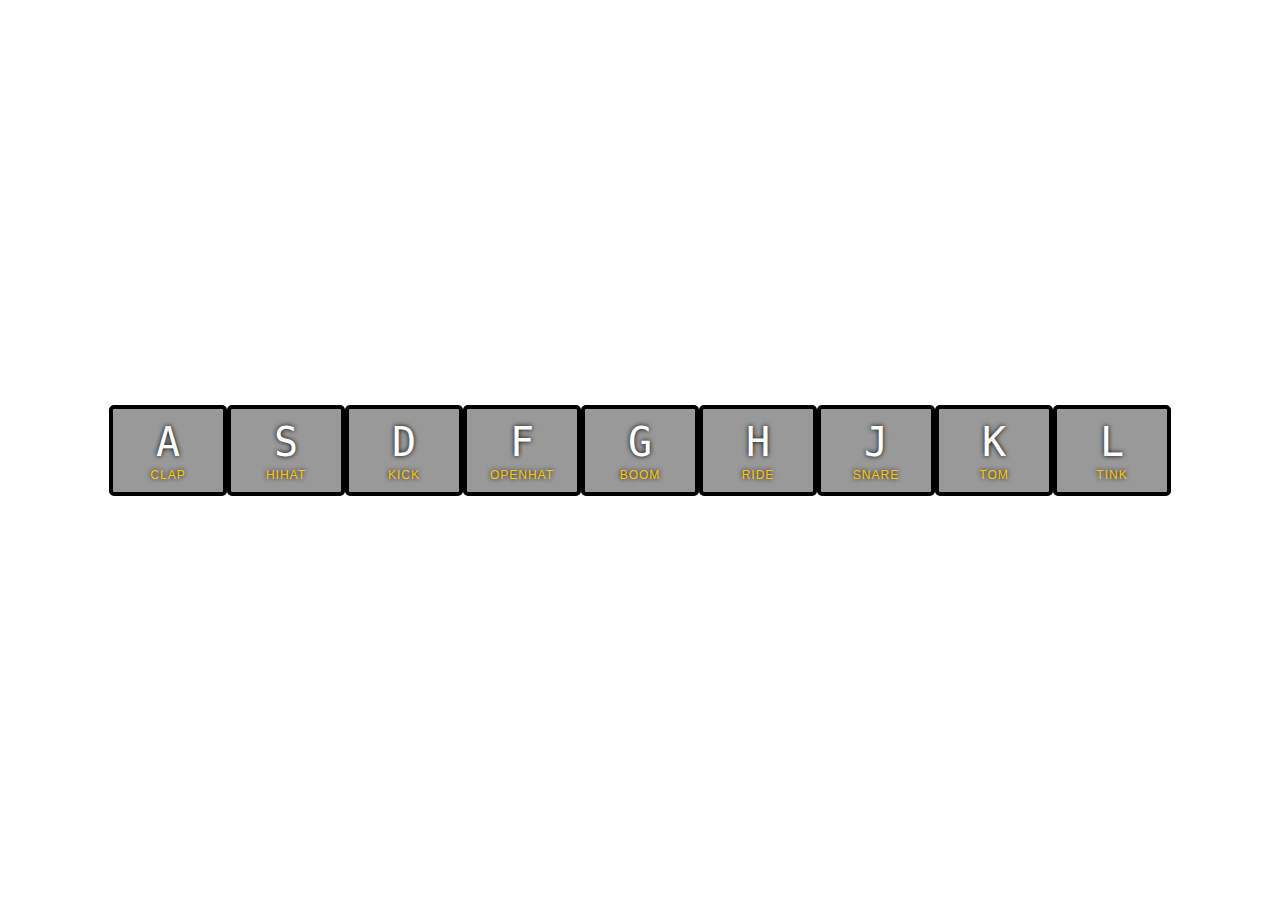
<file: 01 - JavaScript Drum Kit/index.html>
<!DOCTYPE html>
<html lang="en">
<head>
  <meta charset="UTF-8">
  <title>Title</title>
  <link rel="stylesheet" href="style.css">
</head>
<body>
<div class="keys">
  <div data-key="65" class="key">
    <kbd>A</kbd>
    <span class="sound">clap</span>
  </div>
  <div data-key="83" class="key">
    <kbd>S</kbd>
    <span class="sound">hihat</span>
  </div>
  <div data-key="68" class="key">
    <kbd>D</kbd>
    <span class="sound">kick</span>
  </div>
  <div data-key="70" class="key">
    <kbd>F</kbd>
    <span class="sound">openhat</span>
  </div>
  <div data-key="71" class="key">
    <kbd>G</kbd>
    <span class="sound">boom</span>
  </div>
  <div data-key="72" class="key">
    <kbd>H</kbd>
    <span class="sound">ride</span>
  </div>
  <div data-key="74" class="key">
    <kbd>J</kbd>
    <span class="sound">snare</span>
  </div>
  <div data-key="75" class="key">
    <kbd>K</kbd>
    <span class="sound">tom</span>
  </div>
  <div data-key="76" class="key">
    <kbd>L</kbd>
    <span class="sound">tink</span>
  </div>
</div>

<audio data-key="65" src="sounds/clap.wav"></audio>
<audio data-key="83" src="sounds/hihat.wav"></audio>
<audio data-key="68" src="sounds/kick.wav"></audio>
<audio data-key="70" src="sounds/openhat.wav"></audio>
<audio data-key="71" src="sounds/boom.wav"></audio>
<audio data-key="72" src="sounds/ride.wav"></audio>
<audio data-key="74" src="sounds/snare.wav"></audio>
<audio data-key="75" src="sounds/tom.wav"></audio>
<audio data-key="76" src="sounds/tink.wav"></audio>

<script>
  function removeTransition(e) {
    if (e.propertyName !== 'transform') return;
    console.log(e);
    e.target.classList.remove('playing');
  }

  function playSound(e) {
    const audio = document.querySelector(`audio[data-key="${e.keyCode}"]`);
    const key  = document.querySelector(`div[data-key="${e.keyCode}"]`);
    if (!audio) return;

    key.classList.add('playing');
    audio.currentTime = 0;
    audio.play();
  }

  const keys = Array.from(document.querySelectorAll(".key"));
  keys.forEach(key => key.addEventListener('transitionend', removeTransition));
  window.addEventListener('keydown', playSound);
</script>
</body>
</html>

<!-- 몰랐던것
<kbd>
<audio> 파일 쓰는 법

-->
</file>
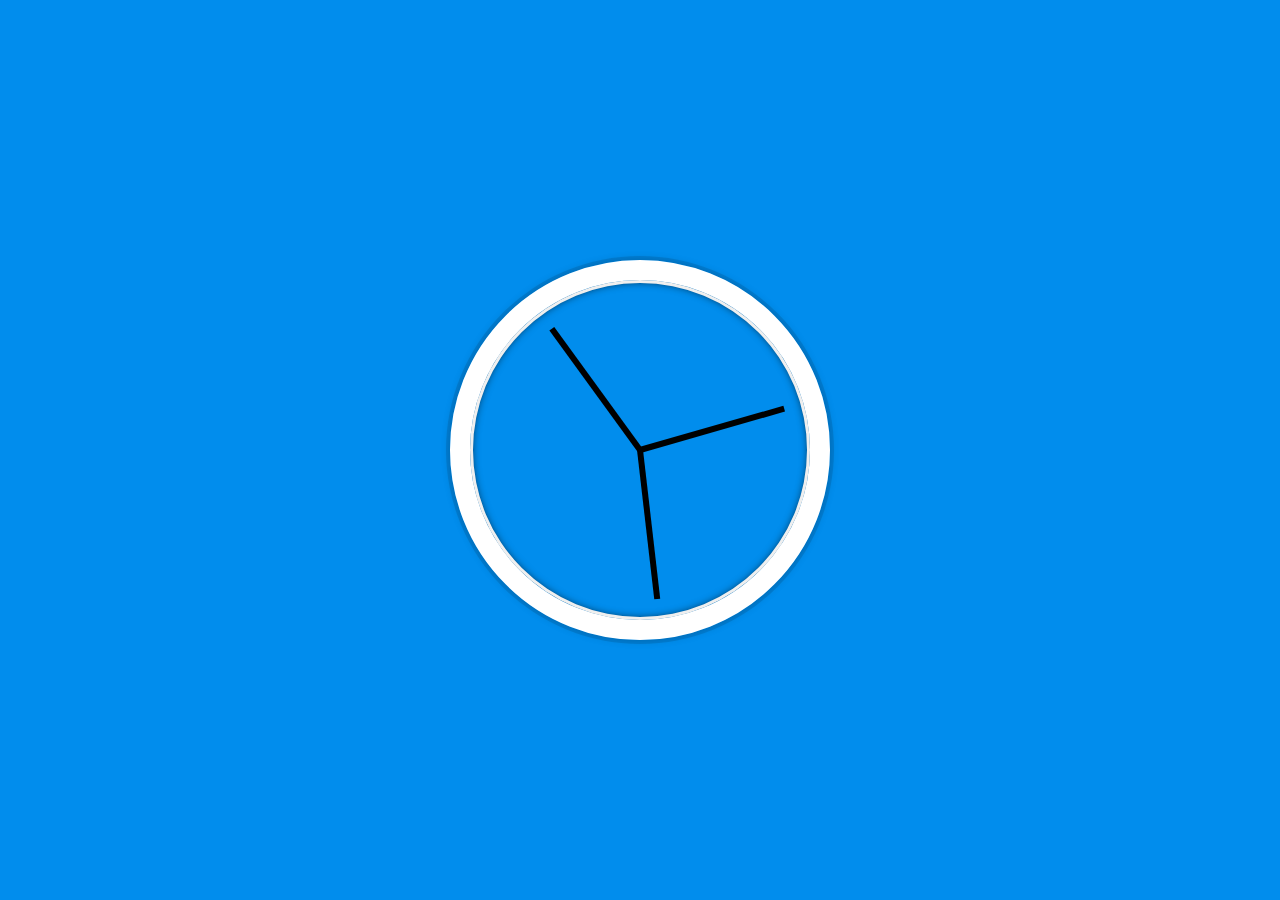
<file: 02 - JS and CSS Clock/index.html>
<!DOCTYPE html>
<html lang="en">
<head>
  <meta charset="UTF-8">
  <title>JS + CSS Clock</title>
  <style>
    html {
      background:#018DED url(http://unsplash.it/1500/1000?image=881&blur=50);
      background-size:cover;
      font-family:'helvetica neue';
      text-align: center;
      font-size: 10px;
    }
    body {
      margin: 0;
      font-size: 2rem;
      display:flex;
      flex:1;
      min-height: 100vh;
      align-items: center;
    }
    .clock {
      width: 30rem;
      height: 30rem;
      border:20px solid white;
      border-radius:50%;
      margin:50px auto;
      position: relative;
      padding:2rem;
      box-shadow:
          0 0 0 4px rgba(0,0,0,0.1),
          inset 0 0 0 3px #EFEFEF,
          inset 0 0 10px black,
          0 0 10px rgba(0,0,0,0.2);
    }
    .clock-face {
      position: relative;
      width: 100%;
      height: 100%;
      transform: translateY(-3px); /* account for the height of the clock hands */
    }
    .hand {
      width:50%;
      height:6px;
      background:black;
      position: absolute;
      top:50%;
      transform-origin: 100%;
      transform: rotate(90deg);
      transition: all 0.05s;
      transition-timing-function: cubic-bezier(0.1, 2.7, 0.58, 1);
    }
  </style>
</head>

<body>
  <div class="clock">
    <div class="clock-face">
      <div class="hand hour-hand"></div>
      <div class="hand min-hand"></div>
      <div class="hand second-hand"></div>
    </div>
  </div>

<script>
  const secondHand = document.querySelector('.second-hand');
  const minHand = document.querySelector('.min-hand');
  const hourHand = document.querySelector('.hour-hand');

  function setDate() {
    const now = new Date();

    const seconds = now.getSeconds();
    const secondsDegrees = ((seconds / 60) * 360) + 90;
    secondHand.style.transform = `rotate(${secondsDegrees}deg`;

    const mins = now.getMinutes();
    const minDegress = ((mins / 60) * 360) + ((seconds/60)*6) + 90;
    minHand.style.transform = `rotate(${minDegress}deg)`;

    const hour = now.getHours();
    const hourDegress = ((hour / 12) * 360) + ((mins/60)*30) + 90;
    hourHand.style.transform = `rotate(${hourDegress}deg)`;
  }

  setInterval(setDate, 1000);

  setDate();
</script>


</body>
</html>
</file>
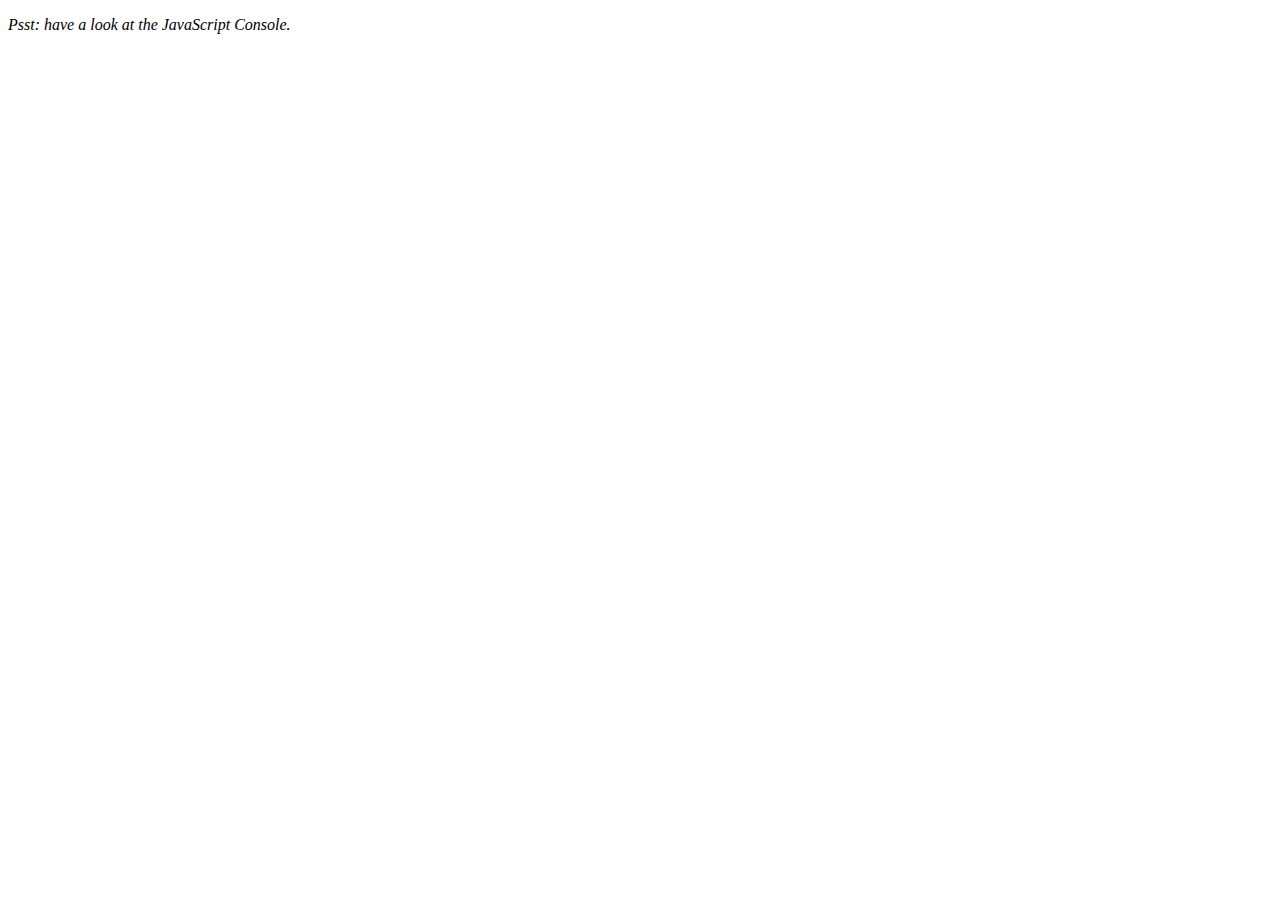
<file: 04 - Array Cardio Day 1/index.html>
<!DOCTYPE html>
<html lang="en">
<head>
  <meta charset="UTF-8">
  <title>Array Cardio</title>
</head>
<body>
  <p><em>Psst: have a look at the JavaScript Console.</em></p>
</body>
<script>
  const inventors = [
    { first: 'Albert', last: 'Einstein', year: 1879, passed: 1955 },
    { first: 'Isaac', last: 'Newton', year: 1643, passed: 1727 },
    { first: 'Galileo', last: 'Galilei', year: 1564, passed: 1642 },
    { first: 'Marie', last: 'Curie', year: 1867, passed: 1934 },
    { first: 'Johannes', last: 'Kepler', year: 1571, passed: 1630 },
    { first: 'Nicolaus', last: 'Copernicus', year: 1473, passed: 1543 },
    { first: 'Max', last: 'Planck', year: 1858, passed: 1947 },
    { first: 'Katherine', last: 'Blodgett', year: 1898, passed: 1979 },
    { first: 'Ada', last: 'Lovelace', year: 1815, passed: 1852 },
    { first: 'Sarah E.', last: 'Goode', year: 1855, passed: 1905 },
    { first: 'Lise', last: 'Meitner', year: 1878, passed: 1968 },
    { first: 'Hanna', last: 'Hammarström', year: 1829, passed: 1909 }
  ];

  const people = ['Beck, Glenn', 'Becker, Carl', 'Beckett, Samuel', 'Beddoes, Mick', 'Beecher, Henry', 'Beethoven, Ludwig', 'Begin, Menachem', 'Belloc, Hilaire', 'Bellow, Saul', 'Benchley, Robert', 'Benenson, Peter', 'Ben-Gurion, David', 'Benjamin, Walter', 'Benn, Tony', 'Bennington, Chester', 'Benson, Leana', 'Bent, Silas', 'Bentsen, Lloyd', 'Berger, Ric', 'Bergman, Ingmar', 'Berio, Luciano', 'Berle, Milton', 'Berlin, Irving', 'Berne, Eric', 'Bernhard, Sandra', 'Berra, Yogi', 'Berry, Halle', 'Berry, Wendell', 'Bethea, Erin', 'Bevan, Aneurin', 'Bevel, Ken', 'Biden, Joseph', 'Bierce, Ambrose', 'Biko, Steve', 'Billings, Josh', 'Biondo, Frank', 'Birrell, Augustine', 'Black, Elk', 'Blair, Robert', 'Blair, Tony', 'Blake, William'];

  // Array.prototype.filter()
  // 1. Filter the list of inventors for those who were born in the 1500's
  console.log(inventors.filter(inventor => inventor.year >= 1500 && inventor.year < 1600));
  // Array.prototype.map()
  // 2. Give us an array of the inventors' first and last names
  console.log(inventors.map(inventor => `${inventor.first} ${inventor.last}`));
  // Array.prototype.sort()
  // 3. Sort the inventors by birthdate, oldest to youngest
  console.log(inventors.sort((a, b) => a.year > b.year ? 1 : -1));
  // Array.prototype.reduce()
  // 4. How many years did all the inventors live?
  console.log(inventors.reduce((total, inventor) =>  {
    return total + (inventor.passed - inventor.year);
  }, 0));
  // 5. Sort the inventors by years lived
  console.log(inventors.sort((a, b) => a.passed - a.year > b.passed - b.year ? -1 : 1));
  // 6. create a list of Boulevards in Paris that contain 'de' anywhere in the name
  // https://en.wikipedia.org/wiki/Category:Boulevards_in_Paris
  // const category = document.querySelector('.mw-category');
  // const links = Array.from(category.querySelectorAll('a'));
  // const de = links
  //             .map(link => link.textContent)
  //             .filter(streetName => streetName.includes('de'));

  // 7. sort Exercise
  // Sort the people alphabetically by last name
  console.log(people.sort((a, b) => a.split(', ')[1] > b.split(', ')[1] ? 1 : -1));

  // const alpha = people.sort((lastOne, nextOne) => {
  //   const [aLast, aFirst] = lastOne.split(', ');
  //   const [bLast, bFirst] = nextOne.split(', ');
  //   return aLast > bLast ? 1 : -1;
  // });1
  // 8. Reduce Exercise
  // Sum up the instances of each of these
  const data = ['car', 'car', 'truck', 'truck', 'bike', 'walk', 'car', 'van', 'bike', 'walk', 'car', 'van', 'car', 'truck' ];
  const transportation = data.reduce(function(obj, item) {
    if (!obj[item]) {
      obj[item] = 0;
    }
    obj[item]++;
    return obj;
  }, {});

  console.log(transportation);

</script>
</html>
</file>
<file: 01 - JavaScript Drum Kit/style.css>
html {
  font-size: 10px;
  background: url(http://i.imgur.com/b9r5sEL.jpg) bottom center;
  background-size: cover;
}
body, html {
  margin: 0;
  padding: 0;
  font-family: sans-serif;
}

.keys {
  display: flex;
  flex: 1;
  min-height: 100vh;
  align-items: center;
  justify-content: center;
}

.key {
  border: .4rem solid black;
  border-radius: .5rem;
  font-size: 1.5rem;
  padding: 1rem .5rem;
  transition: all .07s ease;
  width: 10rem;
  text-align: center;
  color: white;
  background: rgba(0,0,0,0.4);
  text-shadow: 0 0 .5rem black;
}

.playing {
  transform: scale(1.1);
  border-color: #ffc600;
  box-shadow: 0 0 1rem #ffc600;
}

kbd {
  display: block;
  font-size: 4rem;
}

.sound {
  font-size: 1.2rem;
  text-transform: uppercase;
  letter-spacing: .1rem;
  color: #ffc600;
}
</file>
